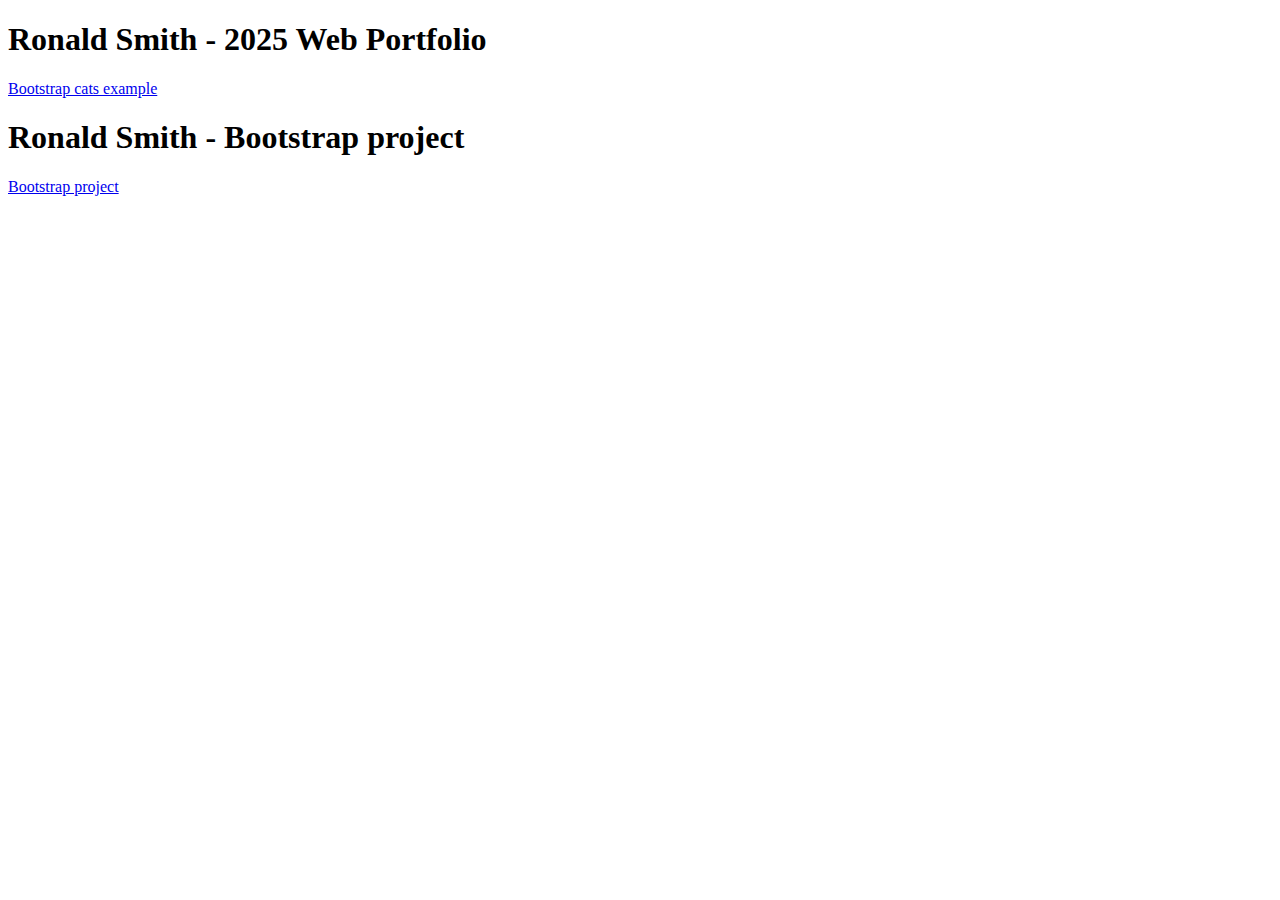
<file: index.html>
<!DOCTYPE html>
<html lang="en">
<head>
    <meta charset="UTF-8">
    <meta name="viewport" content="width=device-width, initial-scale=1.0">
    <title>Ronald Smith - 2025 Web Portfolio</title>
</head>
<body>
    <h1>Ronald Smith - 2025 Web Portfolio</h1>
    <a href="projects/catsbootstrap/index.html" target="_blank">Bootstrap cats example</a>

    <h1>Ronald Smith - Bootstrap project</h1>
    <a href="projects/RSBootstrapproject/index.html" target="_blank">Bootstrap project</a>
</body>
</html>
</file>
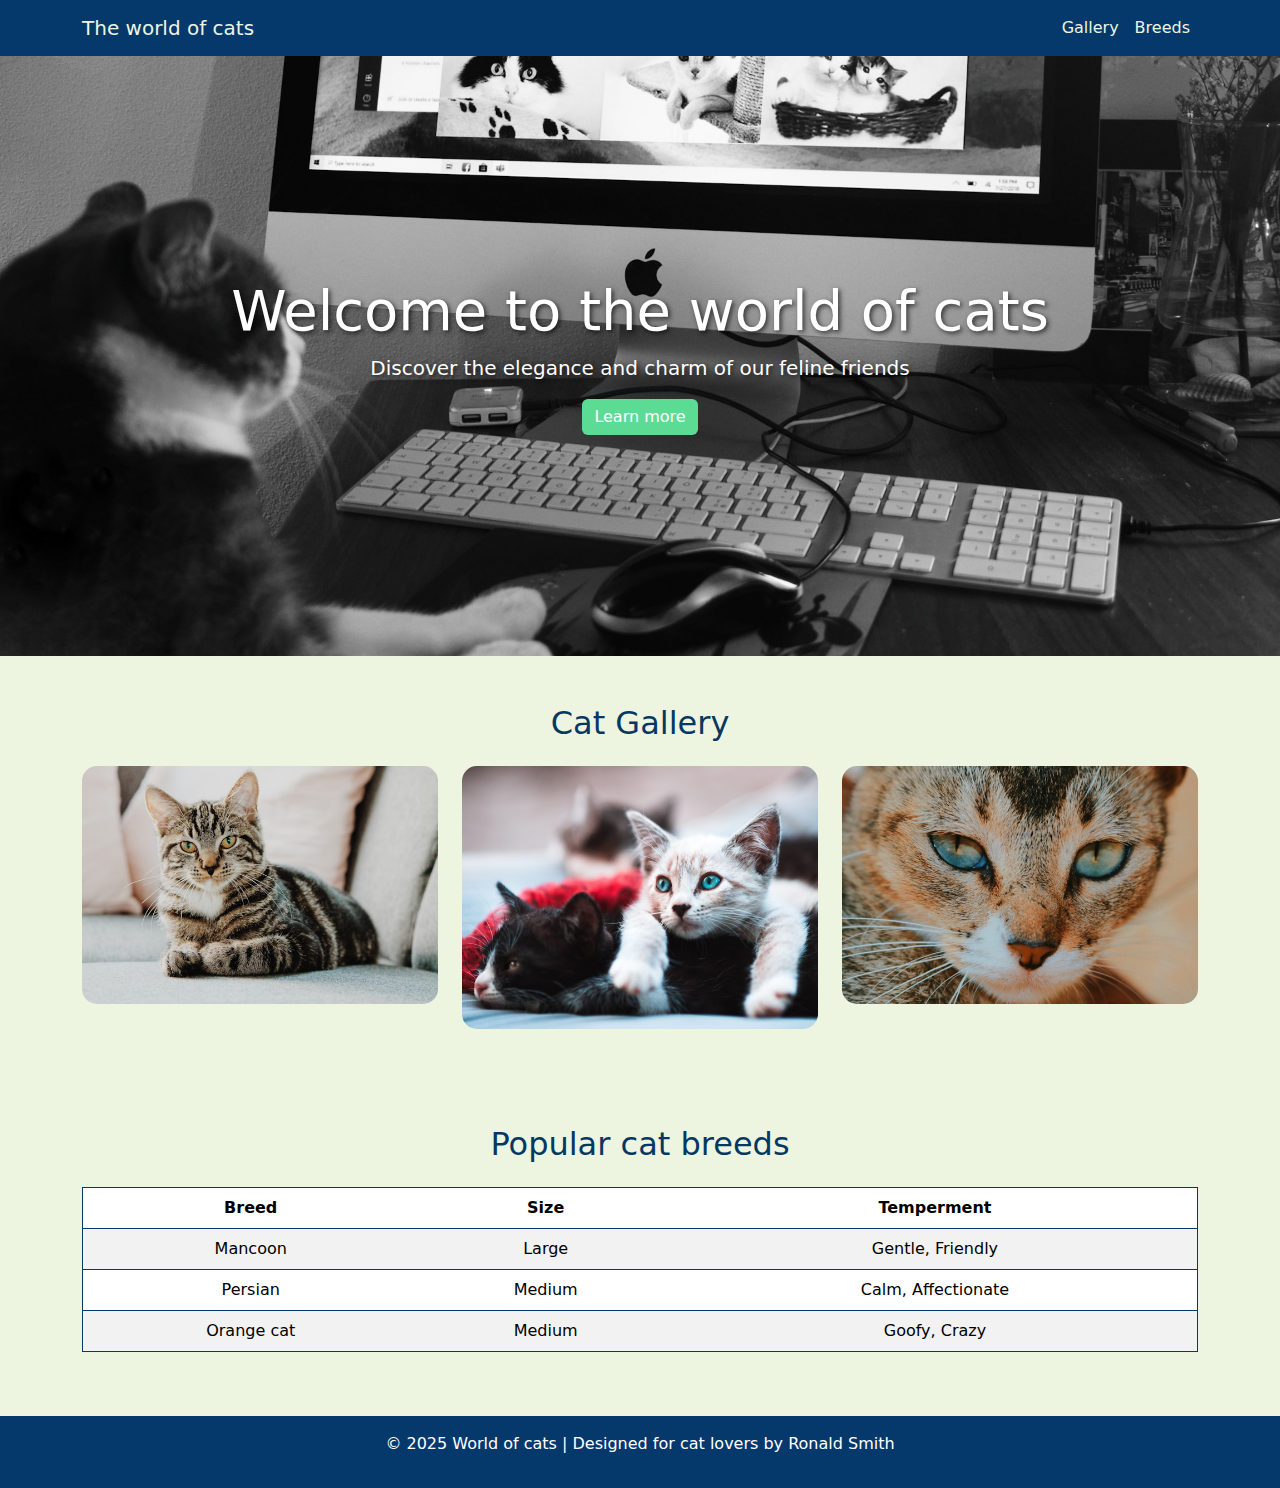
<file: projects/catsbootstrap/index.html>
<!DOCTYPE html>
<html lang="en">
<head>
    <meta charset="UTF-8">
    <meta name="viewport" content="width=device-width, initial-scale=1.0">
    <title>The world of cats</title>

    <!-- bootstrap css-->
        <link href="https://cdn.jsdelivr.net/npm/bootstrap@5.3.3/dist/css/bootstrap.min.css" rel="stylesheet" integrity="sha384-QWTKZyjpPEjISv5WaRU9OFeRpok6YctnYmDr5pNlyT2bRjXh0JMhjY6hW+ALEwIH" crossorigin="anonymous">

    <!-- custom css -->
        <link rel="stylesheet" href="css/style.css">

</head>
<body>

    <!-- navbar -->
    <nav class="navbar navbar-expand-lg">
        <div class="container">
            <a href="#" class="navbar-brand">The world of cats</a>
            <button class="navbar-toggler" type="button" data-bs-toggle="collapse" data-bs-target="#navbarNav">
                <!--<span class="navbar-toggler-icon"></span>-->
                <svg xmlns="http://www.w3.org/2000/svg" width="16" height="16" fill="currentColor" class="bi bi-list" viewBox="0 0 16 16">
                    <path fill-rule="evenodd" d="M2.5 12a.5.5 0 0 1 .5-.5h10a.5.5 0 0 1 0 1H3a.5.5 0 0 1-.5-.5m0-4a.5.5 0 0 1 .5-.5h10a.5.5 0 0 1 0 1H3a.5.5 0 0 1-.5-.5m0-4a.5.5 0 0 1 .5-.5h10a.5.5 0 0 1 0 1H3a.5.5 0 0 1-.5-.5"/>
                  </svg>
                  <!--<i class="bi bi-list"></i>-->
            </button>
            <div class="collapse navbar-collapse" id="navbarNav">
                <ul class="navbar-nav ms-auto">
                    <li class="nav-item"><a href="#gallery" class="nav-link">Gallery</a></li>
                    <li class="nav-item"><a href="#breeds" class="nav-link">Breeds</a></li>
                </ul>
            </div>
        </div>
    </nav>

    <!-- header -->
    <header class="header-section">
        <h1 class="display-4">Welcome to the world of cats</h1>
        <p class="lead">Discover the elegance and charm of our feline friends</p>
        <button class="btn btn-custom">Learn more</button>
    </header>

    <!-- Main -->
        <main>
        <!-- gallery -->
            <section id="gallery" class="container py-5">
                <h2 class="text-center mb-4">Cat Gallery</h2>
                <div class="row g-4">
                    <div class="col-md-4">
                        <img src="img/cat1.jpg" class="img-fluid thumbnail-img" alt="cat 1 - Photo by <a href='https://unsplash.com/@ejleusink?utm_content=creditCopyText&utm_medium=referral&utm_source=unsplash'>Erik-Jan Leusink</a> on <a href='https://unsplash.com/photos/selective-focus-photo-of-gray-tabby-cat-IbPxGLgJiMI?utm_content=creditCopyText&utm_medium=referral&utm_source=unsplash'>Unsplash</a>">
                    </div>
                    <div class="col-md-4">
                        <img src="img/cat2.jpg" class="img-fluid thumbnail-img" alt="cat 2 - https://unsplash.com/@calypso999?utm_content=creditCopyText&utm_medium=referral&utm_source=unsplash'>Raul Varzar</a> on <a href='https://unsplash.com/photos/selective-focus-photography-brown-cat-lying-over-black-cat-1l2waV8glIQ?utm_content=creditCopyText&utm_medium=referral&utm_source=unsplash'>Unsplash</a>
                        ">
                    </div>
                    <div class="col-md-4">
                        <img src="img/cat3.jpg" class="img-fluid thumbnail-img" alt="cat 3 - https://unsplash.com/@_llucifer_?utm_content=creditCopyText&utm_medium=referral&utm_source=unsplash'>Jalitha Hewage</a> on <a href='https://unsplash.com/photos/macro-photography-of-short-coated-brown-cat-_NL4b8hfOww?utm_content=creditCopyText&utm_medium=referral&utm_source=unsplash'>Unsplash</a>
                        ">
                    </div>
                </div>
            </section>
        <!-- breeds -->
            <section id="breeds" class="container py-5">
                <h2 class="text-center mb-4">Popular cat breeds</h2>
                <table class="table table-custom table-striped text-center">
                    <thead>
                        <tr>
                            <th>Breed</th>
                            <th>Size</th>
                            <th>Temperment</th>
                        </tr>
                    </thead>
                    <tbody>
                        <tr>
                            <td>Mancoon</td>
                            <td>Large</td>
                            <td>Gentle, Friendly</td>
                        </tr>
                        <tr>
                            <td>Persian</td>
                            <td>Medium</td>
                            <td>Calm, Affectionate</td>
                        </tr>
                        <tr>
                            <td>Orange cat</td>
                            <td>Medium</td>
                            <td>Goofy, Crazy</td>
                        </tr>
                    </tbody>
                </table>
            </section>
        </main>

    <!-- footer -->
    <footer class="text-center py-3">
        <p>&copy; 2025 World of cats | Designed for cat lovers by Ronald Smith</p>
    </footer>
    <!--bootstrap javascript-->
    <script src="https://cdn.jsdelivr.net/npm/bootstrap@5.3.3/dist/js/bootstrap.bundle.min.js" integrity="sha384-YvpcrYf0tY3lHB60NNkmXc5s9fDVZLESaAA55NDzOxhy9GkcIdslK1eN7N6jIeHz" crossorigin="anonymous"></script>
</body>
</html>
</file>
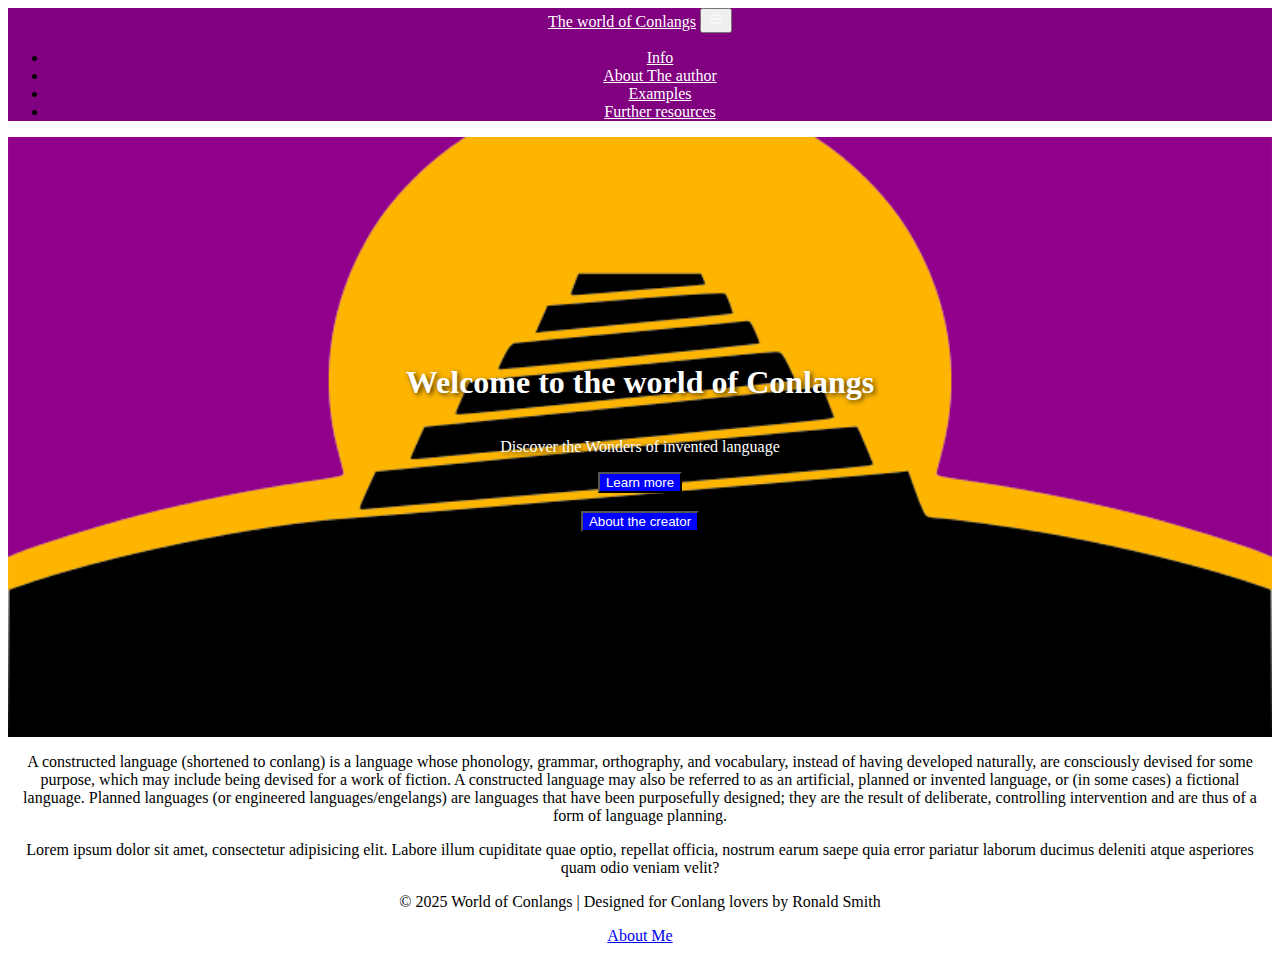
<file: projects/RSBootstrapproject/index.html>
<!DOCTYPE html>
<html>
    <head>
        <meta charset="utf-8">
        <meta http-equiv="X-UA-Compatible" content="IE=edge">
        <meta name="viewport" content="width=device-width, initial-scale=1">

        <!-- Bootstrap CSS -->
        <link href="https://cdn.jsdelivr.net/npm/bootstrap@5.1.3/dist/css/bootstrap.min.css" rel="stylesheet" integrity="sha384-1BmE4kWBq78iYhFldvKuhfTAU6auU8tT94WrHftjDbrCEXSU1oBoqyl2QvZ6jIW3" crossorigin="anonymous">
        <!-- Bootstrap Icons CSS -->
        <link rel="stylesheet" href="https://cdn.jsdelivr.net/npm/bootstrap-icons@1.9.1/font/bootstrap-icons.css">

        <!-- Bootstrap JavaScript -->
        <script src="https://cdn.jsdelivr.net/npm/bootstrap@5.1.3/dist/js/bootstrap.bundle.min.js" integrity="sha384-ka7Sk0Gln4gmtz2MlQnikT1wXgYsOg+OMhuP+IlRH9sENBO0LRn5q+8nbTov4+1p" crossorigin="anonymous"></script>
        <title>The world of Conlangs | Home</title>
        <link rel="stylesheet" href="css/style.css">
    </head>
    <body>
        <nav class="navbar navbar-expand-lg sticky-top">
            <div class="container">
                <a href="#" class="navbar-brand">The world of Conlangs</a>
                <button class="navbar-toggler" type="button" data-bs-toggle="collapse" data-bs-target="#navbarNav">
                    <!--<span class="navbar-toggler-icon"></span>-->
                    <svg xmlns="http://www.w3.org/2000/svg" width="16" height="16" fill="currentColor" class="bi bi-list" viewBox="0 0 16 16">
                        <path fill-rule="evenodd" d="M2.5 12a.5.5 0 0 1 .5-.5h10a.5.5 0 0 1 0 1H3a.5.5 0 0 1-.5-.5m0-4a.5.5 0 0 1 .5-.5h10a.5.5 0 0 1 0 1H3a.5.5 0 0 1-.5-.5m0-4a.5.5 0 0 1 .5-.5h10a.5.5 0 0 1 0 1H3a.5.5 0 0 1-.5-.5"/>
                      </svg>
                      <!--<i class="bi bi-list"></i>-->
                </button>
                <div class="collapse navbar-collapse" id="navbarNav">
                    <ul class="navbar-nav ms-auto">
                        <li class="nav-item"><a href="#info" class="nav-link">Info</a></li>
                        <li class="nav-item"><a href="index2.html" class="nav-link">About The author</a></li>
                        <li class="nav-item"><a href="index3.html" class="nav-link">Examples</a></li>
                        <li class="nav-item"><a href="index4.html" class="nav-link">Further resources</a></li>
                    </ul>
                </div>
            </div>
        </nav>
        <header class="header-section text-center">
            <h1 class="display-4">Welcome to the world of Conlangs</h1>
            <p class="lead">Discover the Wonders of invented language</p>
            <a href="https://en.wikipedia.org/wiki/Constructed_language" target="_blank"><button class="btn btn-custom">Learn more</button></a>
            <br>
            <a href="index2.html"><button class="btn btn-custom">About the creator</button></a>
        </header>
            <!-- Main -->
        <main>
                <!-- Info -->
            <div class="container text-center cust1" id="info">
                <div class="row">
                  <div class="col-sm">
                    <p>A constructed language (shortened to conlang) is a language whose phonology, grammar, orthography, and vocabulary, instead of having developed naturally, are consciously devised for some purpose, which may include being devised for a work of fiction. A constructed language may also be referred to as an artificial, planned or invented language, or (in some cases) a fictional language. Planned languages (or engineered languages/engelangs) are languages that have been purposefully designed; they are the result of deliberate, controlling intervention and are thus of a form of language planning.</p>
                  </div>
                  <div class="col-sm">
                    <p>Lorem ipsum dolor sit amet, consectetur adipisicing elit. Labore illum cupiditate quae optio, repellat officia, nostrum earum saepe quia error pariatur laborum ducimus deleniti atque asperiores quam odio veniam velit?</p>
                  </div>
                </div>
            </div>
            <div>

            </div>
                <!-- Examples -->
            <div id="examples" class="container py-5">
            </div>
        </main>
        
            <!-- footer -->
            <footer class="text-center py-3">
                <p>&copy; 2025 World of Conlangs | Designed for Conlang lovers by Ronald Smith</p>
                <a href="index5.html">About Me</a>
            </footer>
            <!--bootstrap javascript-->
            <script src="https://cdn.jsdelivr.net/npm/bootstrap@5.3.3/dist/js/bootstrap.bundle.min.js" integrity="sha384-YvpcrYf0tY3lHB60NNkmXc5s9fDVZLESaAA55NDzOxhy9GkcIdslK1eN7N6jIeHz" crossorigin="anonymous"></script>
    </body>
</html>
</file>
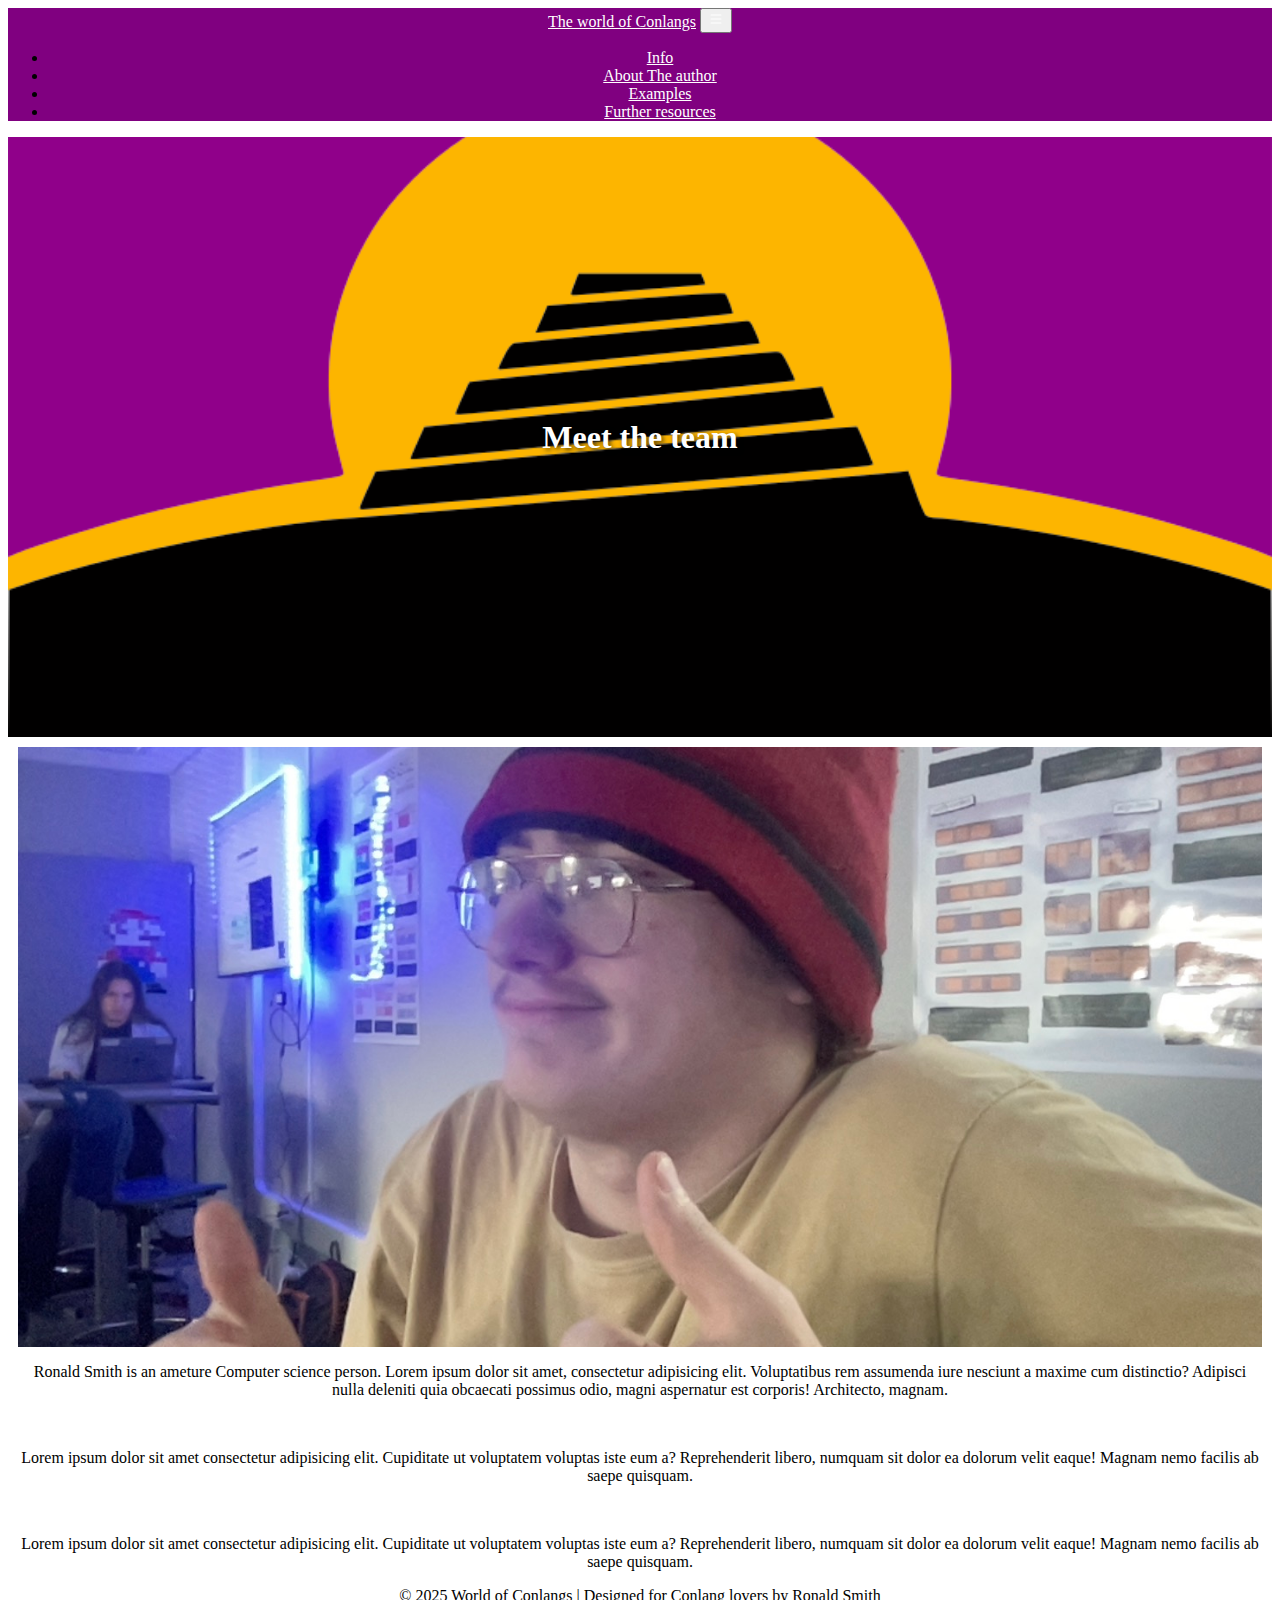
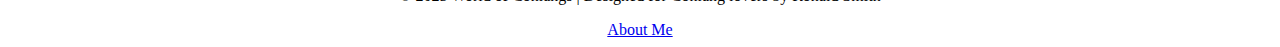
<file: projects/RSBootstrapproject/index2.html>
<!DOCTYPE html>
<html>
    <head>
        <meta charset="utf-8">
        <meta http-equiv="X-UA-Compatible" content="IE=edge">
        <meta name="viewport" content="width=device-width, initial-scale=1">

        <!-- Bootstrap CSS -->
        <link href="https://cdn.jsdelivr.net/npm/bootstrap@5.1.3/dist/css/bootstrap.min.css" rel="stylesheet" integrity="sha384-1BmE4kWBq78iYhFldvKuhfTAU6auU8tT94WrHftjDbrCEXSU1oBoqyl2QvZ6jIW3" crossorigin="anonymous">
        <!-- Bootstrap Icons CSS -->
        <link rel="stylesheet" href="https://cdn.jsdelivr.net/npm/bootstrap-icons@1.9.1/font/bootstrap-icons.css">

        <!-- Bootstrap JavaScript -->
        <script src="https://cdn.jsdelivr.net/npm/bootstrap@5.1.3/dist/js/bootstrap.bundle.min.js" integrity="sha384-ka7Sk0Gln4gmtz2MlQnikT1wXgYsOg+OMhuP+IlRH9sENBO0LRn5q+8nbTov4+1p" crossorigin="anonymous"></script>
        <title>The world of Conlangs | Meet the team</title>
        <link rel="stylesheet" href="css/style.css">
    </head>
    <body>
        <nav class="navbar navbar-expand-lg sticky-top">
            <div class="container">
                <a href="index.html" class="navbar-brand">The world of Conlangs</a>
                <button class="navbar-toggler" type="button" data-bs-toggle="collapse" data-bs-target="#navbarNav">
                    <!--<span class="navbar-toggler-icon"></span>-->
                    <svg xmlns="http://www.w3.org/2000/svg" width="16" height="16" fill="currentColor" class="bi bi-list" viewBox="0 0 16 16">
                        <path fill-rule="evenodd" d="M2.5 12a.5.5 0 0 1 .5-.5h10a.5.5 0 0 1 0 1H3a.5.5 0 0 1-.5-.5m0-4a.5.5 0 0 1 .5-.5h10a.5.5 0 0 1 0 1H3a.5.5 0 0 1-.5-.5m0-4a.5.5 0 0 1 .5-.5h10a.5.5 0 0 1 0 1H3a.5.5 0 0 1-.5-.5"/>
                      </svg>
                      <!--<i class="bi bi-list"></i>-->
                </button>
                <div class="collapse navbar-collapse" id="navbarNav">
                    <ul class="navbar-nav ms-auto">
                        <li class="nav-item"><a href="index.html#info" class="nav-link">Info</a></li>
                        <li class="nav-item"><a href="index2.html" class="nav-link">About The author</a></li>
                        <li class="nav-item"><a href="index3.html" class="nav-link">Examples</a></li>
                        <li class="nav-item"><a href="index4.html" class="nav-link">Further resources</a></li>
                    </ul>
                </div>
            </div>
        </nav>
        <header class="header-section text-center">
            <h1 class="display-4">Meet the team</h1>
        </header>
            <!-- Main -->
        <main>
                <!-- Info -->
            <div id="info" class="container cust1 row">
                <div class="cust2 col"></div>
                <div class="col"><p>Ronald Smith is an ameture Computer science person. Lorem ipsum dolor sit amet, consectetur adipisicing elit. Voluptatibus rem assumenda iure nesciunt a maxime cum distinctio? Adipisci nulla deleniti quia obcaecati possimus odio, magni aspernatur est corporis! Architecto, magnam.</p><br>
                <p>Lorem ipsum dolor sit amet consectetur adipisicing elit. Cupiditate ut voluptatem voluptas iste eum a? Reprehenderit libero, numquam sit dolor ea dolorum velit eaque! Magnam nemo facilis ab saepe quisquam.</p><br>
                <p>Lorem ipsum dolor sit amet consectetur adipisicing elit. Cupiditate ut voluptatem voluptas iste eum a? Reprehenderit libero, numquam sit dolor ea dolorum velit eaque! Magnam nemo facilis ab saepe quisquam.</p></div>
            </div>
        </main>
        
            <!-- footer -->
            <footer class="text-center py-3">
                <p>&copy; 2025 World of Conlangs | Designed for Conlang lovers by Ronald Smith</p>
                <a href="index5.html">About Me</a>
            </footer>
            <!--bootstrap javascript-->
            <script src="https://cdn.jsdelivr.net/npm/bootstrap@5.3.3/dist/js/bootstrap.bundle.min.js" integrity="sha384-YvpcrYf0tY3lHB60NNkmXc5s9fDVZLESaAA55NDzOxhy9GkcIdslK1eN7N6jIeHz" crossorigin="anonymous"></script>
    </body>
</html>
</file>
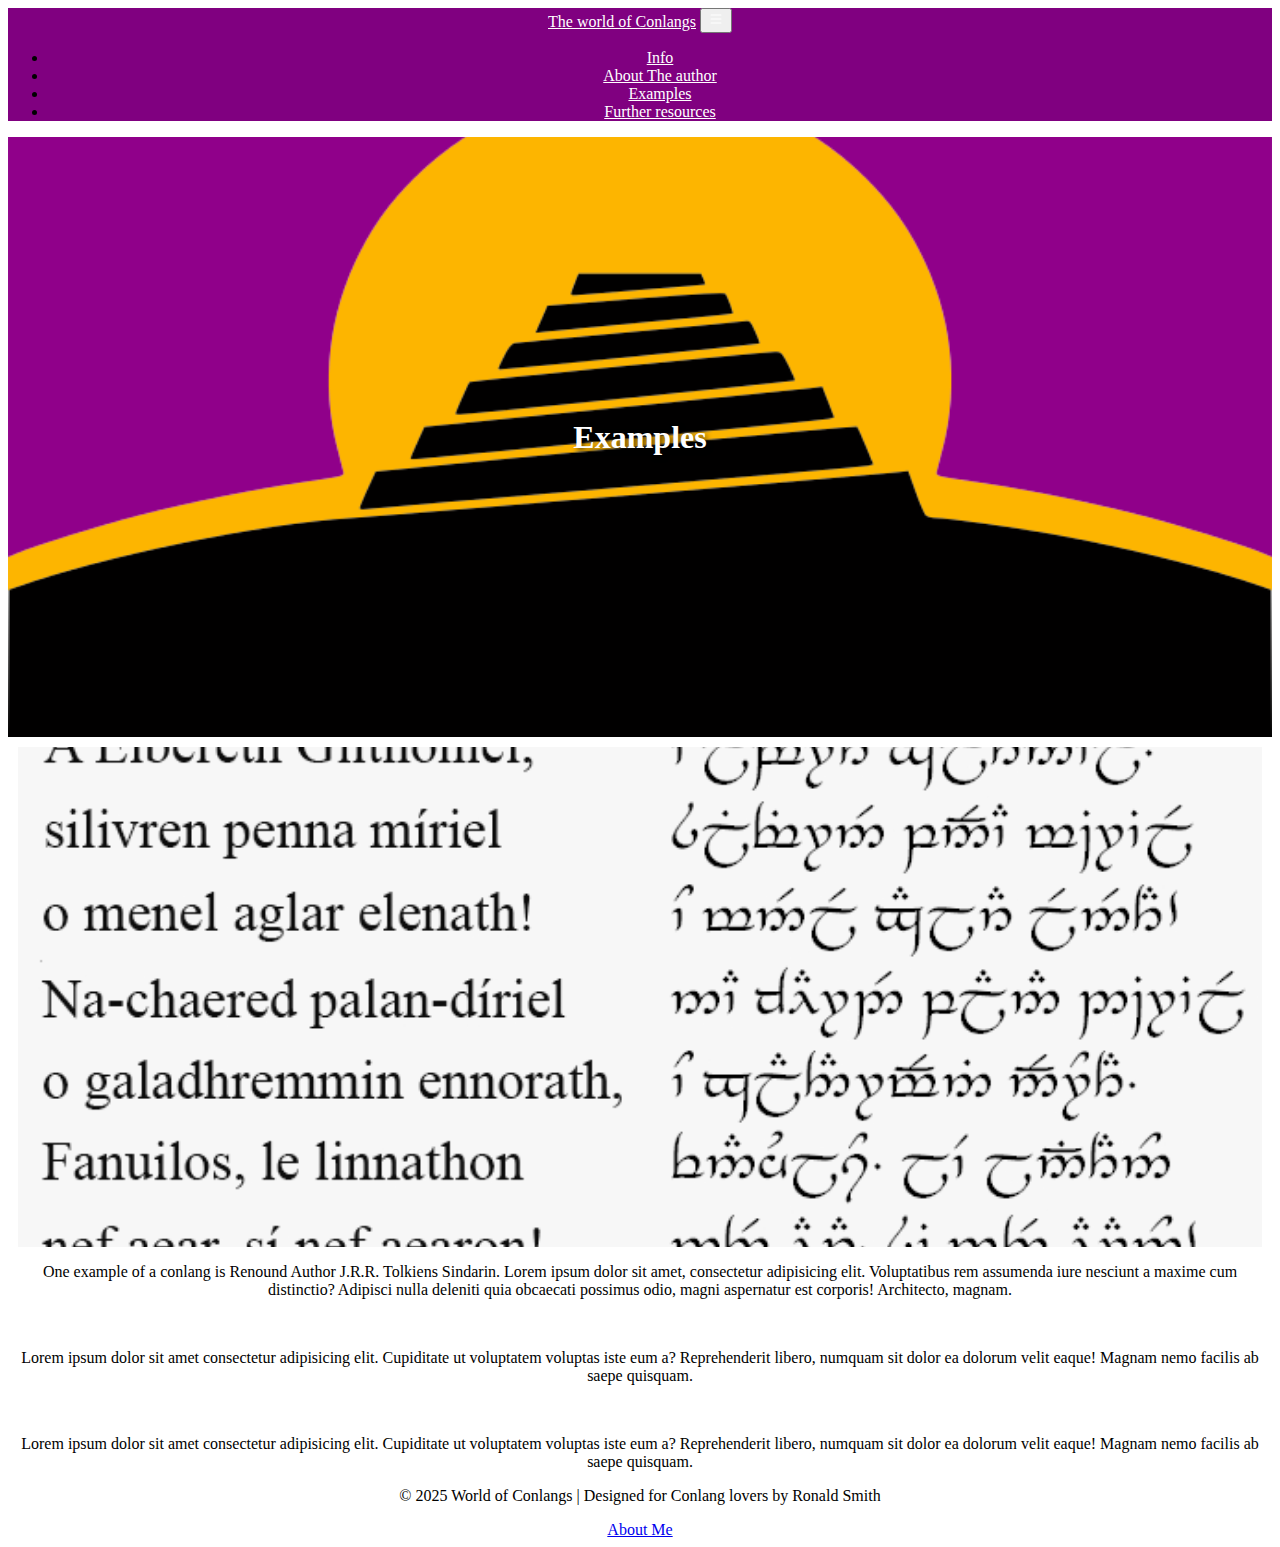
<file: projects/RSBootstrapproject/index3.html>
<!DOCTYPE html>
<html>
    <head>
        <meta charset="utf-8">
        <meta http-equiv="X-UA-Compatible" content="IE=edge">
        <meta name="viewport" content="width=device-width, initial-scale=1">

        <!-- Bootstrap CSS -->
        <link href="https://cdn.jsdelivr.net/npm/bootstrap@5.1.3/dist/css/bootstrap.min.css" rel="stylesheet" integrity="sha384-1BmE4kWBq78iYhFldvKuhfTAU6auU8tT94WrHftjDbrCEXSU1oBoqyl2QvZ6jIW3" crossorigin="anonymous">
        <!-- Bootstrap Icons CSS -->
        <link rel="stylesheet" href="https://cdn.jsdelivr.net/npm/bootstrap-icons@1.9.1/font/bootstrap-icons.css">

        <!-- Bootstrap JavaScript -->
        <script src="https://cdn.jsdelivr.net/npm/bootstrap@5.1.3/dist/js/bootstrap.bundle.min.js" integrity="sha384-ka7Sk0Gln4gmtz2MlQnikT1wXgYsOg+OMhuP+IlRH9sENBO0LRn5q+8nbTov4+1p" crossorigin="anonymous"></script>
        <title>The world of Conlangs | Examples</title>
        <link rel="stylesheet" href="css/style.css">
    </head>
    <body>
        <nav class="navbar navbar-expand-lg sticky-top">
            <div class="container">
                <a href="index.html" class="navbar-brand">The world of Conlangs</a>
                <button class="navbar-toggler" type="button" data-bs-toggle="collapse" data-bs-target="#navbarNav">
                    <!--<span class="navbar-toggler-icon"></span>-->
                    <svg xmlns="http://www.w3.org/2000/svg" width="16" height="16" fill="currentColor" class="bi bi-list" viewBox="0 0 16 16">
                        <path fill-rule="evenodd" d="M2.5 12a.5.5 0 0 1 .5-.5h10a.5.5 0 0 1 0 1H3a.5.5 0 0 1-.5-.5m0-4a.5.5 0 0 1 .5-.5h10a.5.5 0 0 1 0 1H3a.5.5 0 0 1-.5-.5m0-4a.5.5 0 0 1 .5-.5h10a.5.5 0 0 1 0 1H3a.5.5 0 0 1-.5-.5"/>
                      </svg>
                      <!--<i class="bi bi-list"></i>-->
                </button>
                <div class="collapse navbar-collapse" id="navbarNav">
                    <ul class="navbar-nav ms-auto">
                        <li class="nav-item"><a href="index.html#info" class="nav-link">Info</a></li>
                        <li class="nav-item"><a href="index2.html" class="nav-link">About The author</a></li>
                        <li class="nav-item"><a href="index3.html" class="nav-link">Examples</a></li>
                        <li class="nav-item"><a href="index4.html" class="nav-link">Further resources</a></li>
                    </ul>
                </div>
            </div>
        </nav>
        <header class="header-section text-center">
            <h1 class="display-4">Examples</h1>
        </header>
            <!-- Main -->
        <main>
                <!-- Info -->
            <div id="info" class="container cust1 row">
                <div class="cust3 col"></div>
                <div class="col"><p>One example of a conlang is Renound Author J.R.R. Tolkiens Sindarin. Lorem ipsum dolor sit amet, consectetur adipisicing elit. Voluptatibus rem assumenda iure nesciunt a maxime cum distinctio? Adipisci nulla deleniti quia obcaecati possimus odio, magni aspernatur est corporis! Architecto, magnam.</p><br>
                <p>Lorem ipsum dolor sit amet consectetur adipisicing elit. Cupiditate ut voluptatem voluptas iste eum a? Reprehenderit libero, numquam sit dolor ea dolorum velit eaque! Magnam nemo facilis ab saepe quisquam.</p><br>
                <p>Lorem ipsum dolor sit amet consectetur adipisicing elit. Cupiditate ut voluptatem voluptas iste eum a? Reprehenderit libero, numquam sit dolor ea dolorum velit eaque! Magnam nemo facilis ab saepe quisquam.</p></div>
            </div>
        </main>
        
            <!-- footer -->
            <footer class="text-center py-3">
                <p>&copy; 2025 World of Conlangs | Designed for Conlang lovers by Ronald Smith</p>
                <a href="index5.html">About Me</a>
            </footer>
            <!--bootstrap javascript-->
            <script src="https://cdn.jsdelivr.net/npm/bootstrap@5.3.3/dist/js/bootstrap.bundle.min.js" integrity="sha384-YvpcrYf0tY3lHB60NNkmXc5s9fDVZLESaAA55NDzOxhy9GkcIdslK1eN7N6jIeHz" crossorigin="anonymous"></script>
    </body>
</html>
</file>
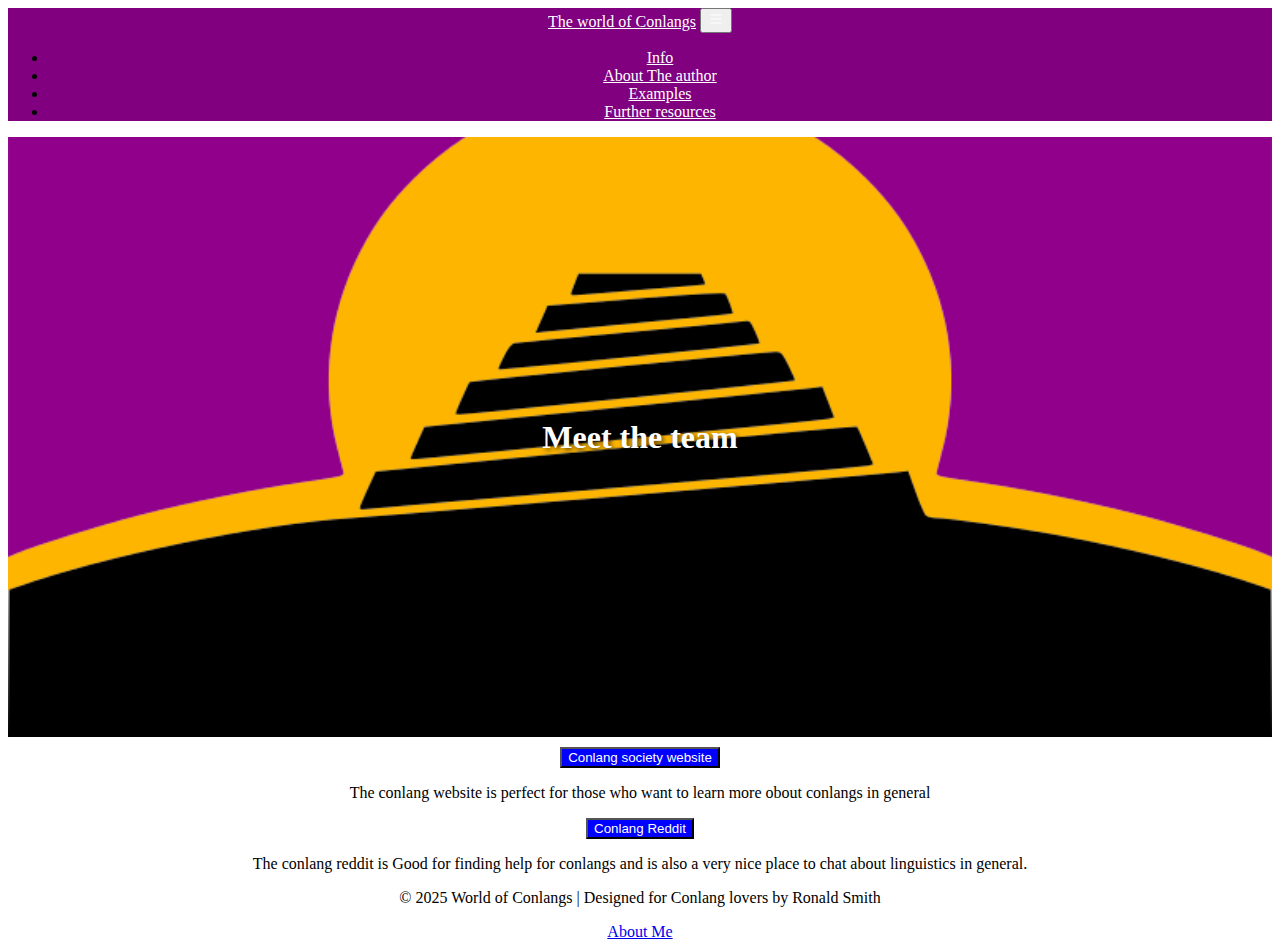
<file: projects/RSBootstrapproject/index4.html>
<!DOCTYPE html>
<html>
    <head>
        <meta charset="utf-8">
        <meta http-equiv="X-UA-Compatible" content="IE=edge">
        <meta name="viewport" content="width=device-width, initial-scale=1">

        <!-- Bootstrap CSS -->
        <link href="https://cdn.jsdelivr.net/npm/bootstrap@5.1.3/dist/css/bootstrap.min.css" rel="stylesheet" integrity="sha384-1BmE4kWBq78iYhFldvKuhfTAU6auU8tT94WrHftjDbrCEXSU1oBoqyl2QvZ6jIW3" crossorigin="anonymous">
        <!-- Bootstrap Icons CSS -->
        <link rel="stylesheet" href="https://cdn.jsdelivr.net/npm/bootstrap-icons@1.9.1/font/bootstrap-icons.css">

        <!-- Bootstrap JavaScript -->
        <script src="https://cdn.jsdelivr.net/npm/bootstrap@5.1.3/dist/js/bootstrap.bundle.min.js" integrity="sha384-ka7Sk0Gln4gmtz2MlQnikT1wXgYsOg+OMhuP+IlRH9sENBO0LRn5q+8nbTov4+1p" crossorigin="anonymous"></script>
        <title>The world of Conlangs | Further Resources</title>
        <link rel="stylesheet" href="css/style.css">
    </head>
    <body>
        <nav class="navbar navbar-expand-lg sticky-top">
            <div class="container">
                <a href="index.html" class="navbar-brand">The world of Conlangs</a>
                <button class="navbar-toggler" type="button" data-bs-toggle="collapse" data-bs-target="#navbarNav">
                    <!--<span class="navbar-toggler-icon"></span>-->
                    <svg xmlns="http://www.w3.org/2000/svg" width="16" height="16" fill="currentColor" class="bi bi-list" viewBox="0 0 16 16">
                        <path fill-rule="evenodd" d="M2.5 12a.5.5 0 0 1 .5-.5h10a.5.5 0 0 1 0 1H3a.5.5 0 0 1-.5-.5m0-4a.5.5 0 0 1 .5-.5h10a.5.5 0 0 1 0 1H3a.5.5 0 0 1-.5-.5m0-4a.5.5 0 0 1 .5-.5h10a.5.5 0 0 1 0 1H3a.5.5 0 0 1-.5-.5"/>
                      </svg>
                      <!--<i class="bi bi-list"></i>-->
                </button>
                <div class="collapse navbar-collapse" id="navbarNav">
                    <ul class="navbar-nav ms-auto">
                        <li class="nav-item"><a href="index.html#info" class="nav-link">Info</a></li>
                        <li class="nav-item"><a href="index2.html" class="nav-link">About The author</a></li>
                        <li class="nav-item"><a href="index3.html" class="nav-link">Examples</a></li>
                        <li class="nav-item"><a href="index4.html" class="nav-link">Further resources</a></li>
                    </ul>
                </div>
            </div>
        </nav>
        <header class="header-section text-center">
            <h1 class="display-4">Meet the team</h1>
        </header>
            <!-- Main -->
        <main>
                <!-- Info -->
            <div id="info" class="container cust1 row">
                <div class="col"><a href="https://conlang.org/"><button class="btn btn-custom">Conlang society website</button></a><br><p>The conlang website is perfect for those who want to learn more obout conlangs in general</p></div>
                <div class="col"><a href="https://www.reddit.com/r/conlangs/"><button class="btn btn-custom">Conlang Reddit</button></a><br><p>The conlang reddit is Good for finding help for conlangs and is also a very nice place to chat about linguistics in general.</p></div>
            </div>
        </main>
        
            <!-- footer -->
            <footer class="text-center py-3">
                <p>&copy; 2025 World of Conlangs | Designed for Conlang lovers by Ronald Smith</p>
                <a href="index5.html">About Me</a>
            </footer>
            <!--bootstrap javascript-->
            <script src="https://cdn.jsdelivr.net/npm/bootstrap@5.3.3/dist/js/bootstrap.bundle.min.js" integrity="sha384-YvpcrYf0tY3lHB60NNkmXc5s9fDVZLESaAA55NDzOxhy9GkcIdslK1eN7N6jIeHz" crossorigin="anonymous"></script>
    </body>
</html>
</file>
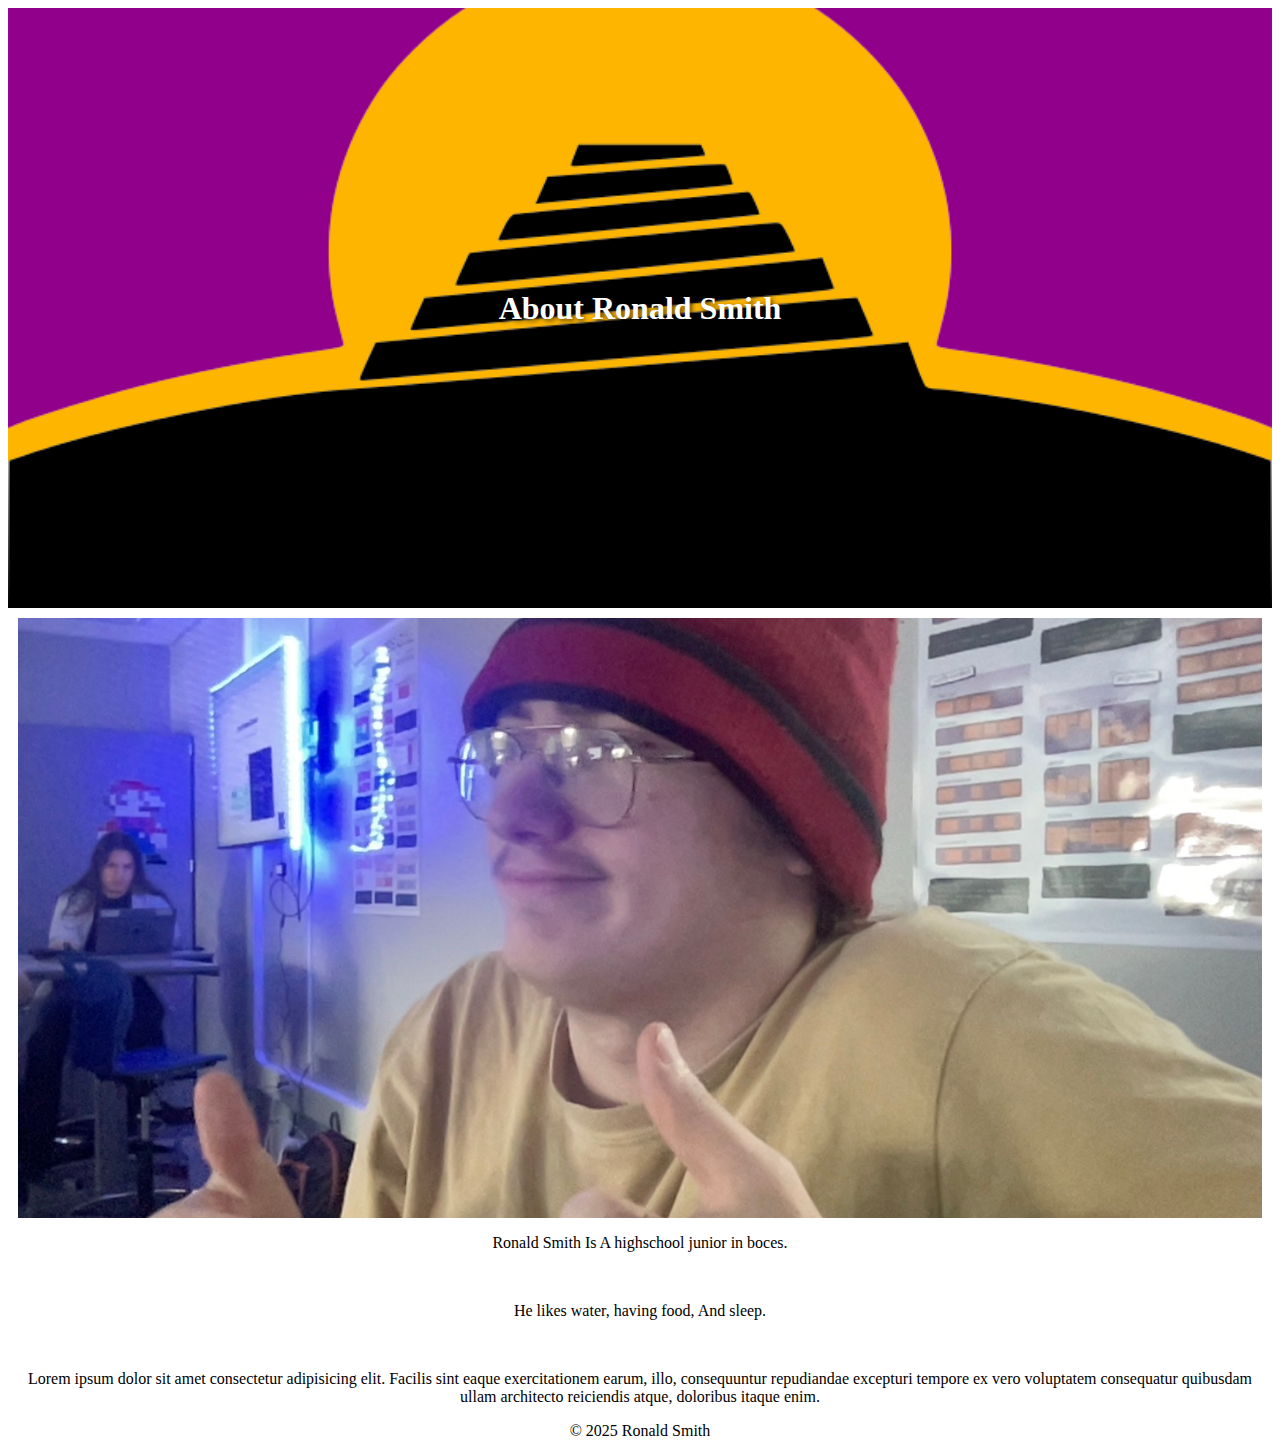
<file: projects/RSBootstrapproject/index5.html>
<!DOCTYPE html>
<html>
    <head>
        <meta charset="utf-8">
        <meta http-equiv="X-UA-Compatible" content="IE=edge">
        <meta name="viewport" content="width=device-width, initial-scale=1">

        <!-- Bootstrap CSS -->
        <link href="https://cdn.jsdelivr.net/npm/bootstrap@5.1.3/dist/css/bootstrap.min.css" rel="stylesheet" integrity="sha384-1BmE4kWBq78iYhFldvKuhfTAU6auU8tT94WrHftjDbrCEXSU1oBoqyl2QvZ6jIW3" crossorigin="anonymous">
        <!-- Bootstrap Icons CSS -->
        <link rel="stylesheet" href="https://cdn.jsdelivr.net/npm/bootstrap-icons@1.9.1/font/bootstrap-icons.css">

        <!-- Bootstrap JavaScript -->
        <script src="https://cdn.jsdelivr.net/npm/bootstrap@5.1.3/dist/js/bootstrap.bundle.min.js" integrity="sha384-ka7Sk0Gln4gmtz2MlQnikT1wXgYsOg+OMhuP+IlRH9sENBO0LRn5q+8nbTov4+1p" crossorigin="anonymous"></script>
        <title>About Ronald Smith</title>
        <link rel="stylesheet" href="css/style.css">
    </head>
    <body>
        <header class="header-section text-center">
            <h1 class="display-4">About Ronald Smith</h1>
        </header>
            <!-- Main -->
        <main>
                <!-- Info -->
            <div id="info" class="container cust1 row">
                <div class="col cust2"></div>
                <div class="col"><p>Ronald Smith Is A highschool junior in boces.</p><br><p>He likes water, having food, And sleep.</p><br><p>Lorem ipsum dolor sit amet consectetur adipisicing elit. Facilis sint eaque exercitationem earum, illo, consequuntur repudiandae excepturi tempore ex vero voluptatem consequatur quibusdam ullam architecto reiciendis atque, doloribus itaque enim.</p></div>
            </div>
        </main>
        
            <!-- footer -->
            <footer class="text-center py-3">
                <p>&copy; 2025 Ronald Smith</p>
            </footer>
            <!--bootstrap javascript-->
            <script src="https://cdn.jsdelivr.net/npm/bootstrap@5.3.3/dist/js/bootstrap.bundle.min.js" integrity="sha384-YvpcrYf0tY3lHB60NNkmXc5s9fDVZLESaAA55NDzOxhy9GkcIdslK1eN7N6jIeHz" crossorigin="anonymous"></script>
    </body>
</html>
</file>
<file: projects/catsbootstrap/css/style.css>
body{
    background-color: #edf5e1;
    color: #053863
}
.navbar{
    background-color: #05386b;   
}
.navbar-brand, .nav-link, .navbar-toggler{
    color: #edf5e1 !important;

}
.btn-custom{
    background-color: #5cdb95;
    color: white;
    border: none;
}
.btn-custom:hover{
    background-color: #379683;
}
.table-custom{
    background-color: white;
    border: 1px solid #05386b;
}
.thumbnail-img{
    border-radius: 15px;
}
.header-section{
    background: url(../img/header.jpg) no-repeat center center/cover;
    background-position: bottom;
    color: white;
    height: 600px;
    text-shadow: 2px 2px 5px rgba(0,0,0,0.7);
    display: flex;
    flex-direction: column;
    justify-content: center;
    align-items: center;
    /*
        Photo by <a href="https://unsplash.com/@cbarbalis?utm_content=creditCopyText&utm_medium=referral&utm_source=unsplash">Chris Barbalis</a> on <a href="https://unsplash.com/photos/silver-imac-with-keyboard-and-mouse-n2M2SBQE6Iw?utm_content=creditCopyText&utm_medium=referral&utm_source=unsplash">Unsplash</a>

    */
}
footer{
    background-color: #05386b;
    color: white;
}
</file>
<file: projects/RSBootstrapproject/css/style.css>
*{
    text-align: center;
}
.btn-custom{
    background-color: blue;
    color: white;
    a{
        text-decoration: none;
        color: white;
    }
}
.header-section{
    background-image: url(../img/header.png);
    background-repeat: no-repeat;
    background-size: cover;
    background-position: bottom;
    color: white;
    height: 600px;
    text-shadow: 2px 2px 5px rgba(0,0,0,0.7);
    display: flex;
    flex-direction: column;
    justify-content: center;
    align-items: center;
    /*
        Photo by <a href="https://openclipart.org/detail/285997/colang-flag">Openclipart</a>

    */
}
.navbar{
    background-color: purple;   
}
.navbar-brand, .nav-link, .navbar-toggler{
    color: white !important;

}
.btn-custom:hover{
    background-color: lightblue;
    a{
        text-decoration: none;
        color: black;
    }
}
.cust1{
    margin: 10px;
}
.cust2{
    background-image: url(../img/Photoon1.jpg);
    background-size: cover;
    height: 600px;
    background-position: center;
}
.cust3{
    background-image: url(../img/Sindarin_Example.jpg);
    background-size: cover;
    height: 500px;
    background-position: right;
    /* https://commons.wikimedia.org/wiki/File:Sindarin_Example.jpg */
}
</file>
